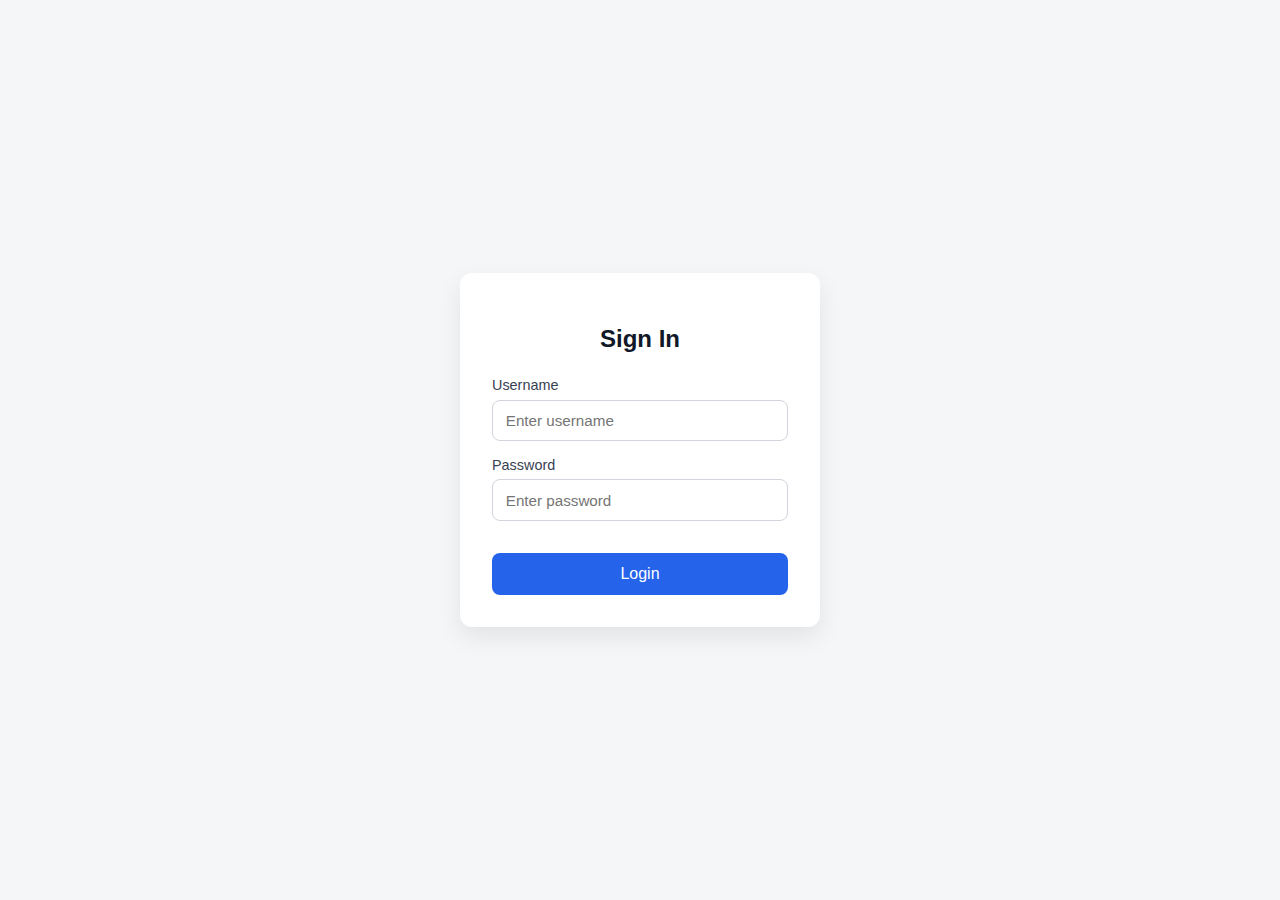
<file: login.html>
<!DOCTYPE html>
<html lang="en">
<head>
  <meta charset="UTF-8" />
  <meta name="viewport" content="width=device-width, initial-scale=1.0" />
  <title>Login</title>
  <style>
    * {
      box-sizing: border-box;
      font-family: -apple-system, BlinkMacSystemFont, "Segoe UI", Roboto, sans-serif;
    }

    body {
      margin: 0;
      height: 100vh;
      display: flex;
      align-items: center;
      justify-content: center;
      background: #f4f6f8;
    }

    .login-card {
      width: 100%;
      max-width: 360px;
      background: #ffffff;
      padding: 2rem;
      border-radius: 12px;
      box-shadow: 0 10px 25px rgba(0, 0, 0, 0.08);
    }

    .login-card h2 {
      margin-bottom: 1.5rem;
      font-size: 1.5rem;
      text-align: center;
      color: #111827;
    }

    .form-group {
      margin-bottom: 1rem;
    }

    label {
      display: block;
      margin-bottom: 0.4rem;
      font-size: 0.9rem;
      color: #374151;
    }

    input {
      width: 100%;
      padding: 0.7rem 0.8rem;
      border-radius: 8px;
      border: 1px solid #d1d5db;
      font-size: 0.95rem;
    }

    input:focus {
      outline: none;
      border-color: #2563eb;
    }

    button {
      width: 100%;
      padding: 0.75rem;
      margin-top: 1rem;
      border: none;
      border-radius: 8px;
      background: #2563eb;
      color: #ffffff;
      font-size: 1rem;
      cursor: pointer;
    }

    button:hover {
      background: #1e40af;
    }

    .error {
      margin-top: 0.75rem;
      font-size: 0.85rem;
      color: #dc2626;
      text-align: center;
      display: none;
    }

    @media (max-width: 480px) {
      .login-card {
        padding: 1.5rem;
      }
    }
  </style>
</head>
<body>

  <div class="login-card">
    <h2>Sign In</h2>

    <div class="form-group">
      <label for="username">Username</label>
      <input type="text" id="username" placeholder="Enter username" />
    </div>

    <div class="form-group">
      <label for="password">Password</label>
      <input type="password" id="password" placeholder="Enter password" />
    </div>

    <button onclick="login()">Login</button>

    <div class="error" id="error">Invalid username or password</div>
  </div>

  <script>
    function login() {
      const username = document.getElementById('username').value;
      const password = document.getElementById('password').value;
      const error = document.getElementById('error');

      // Demo credentials
      const demoUser = 'admin';
      const demoPass = '1234';

      if (username === demoUser && password === demoPass) {
        window.location.href = 'index.html';
        alert('Login successful');
        error.style.display = 'none';
      } else {
        error.style.display = 'block';
      }
    }
  </script>

</body>
</html>
</file>
